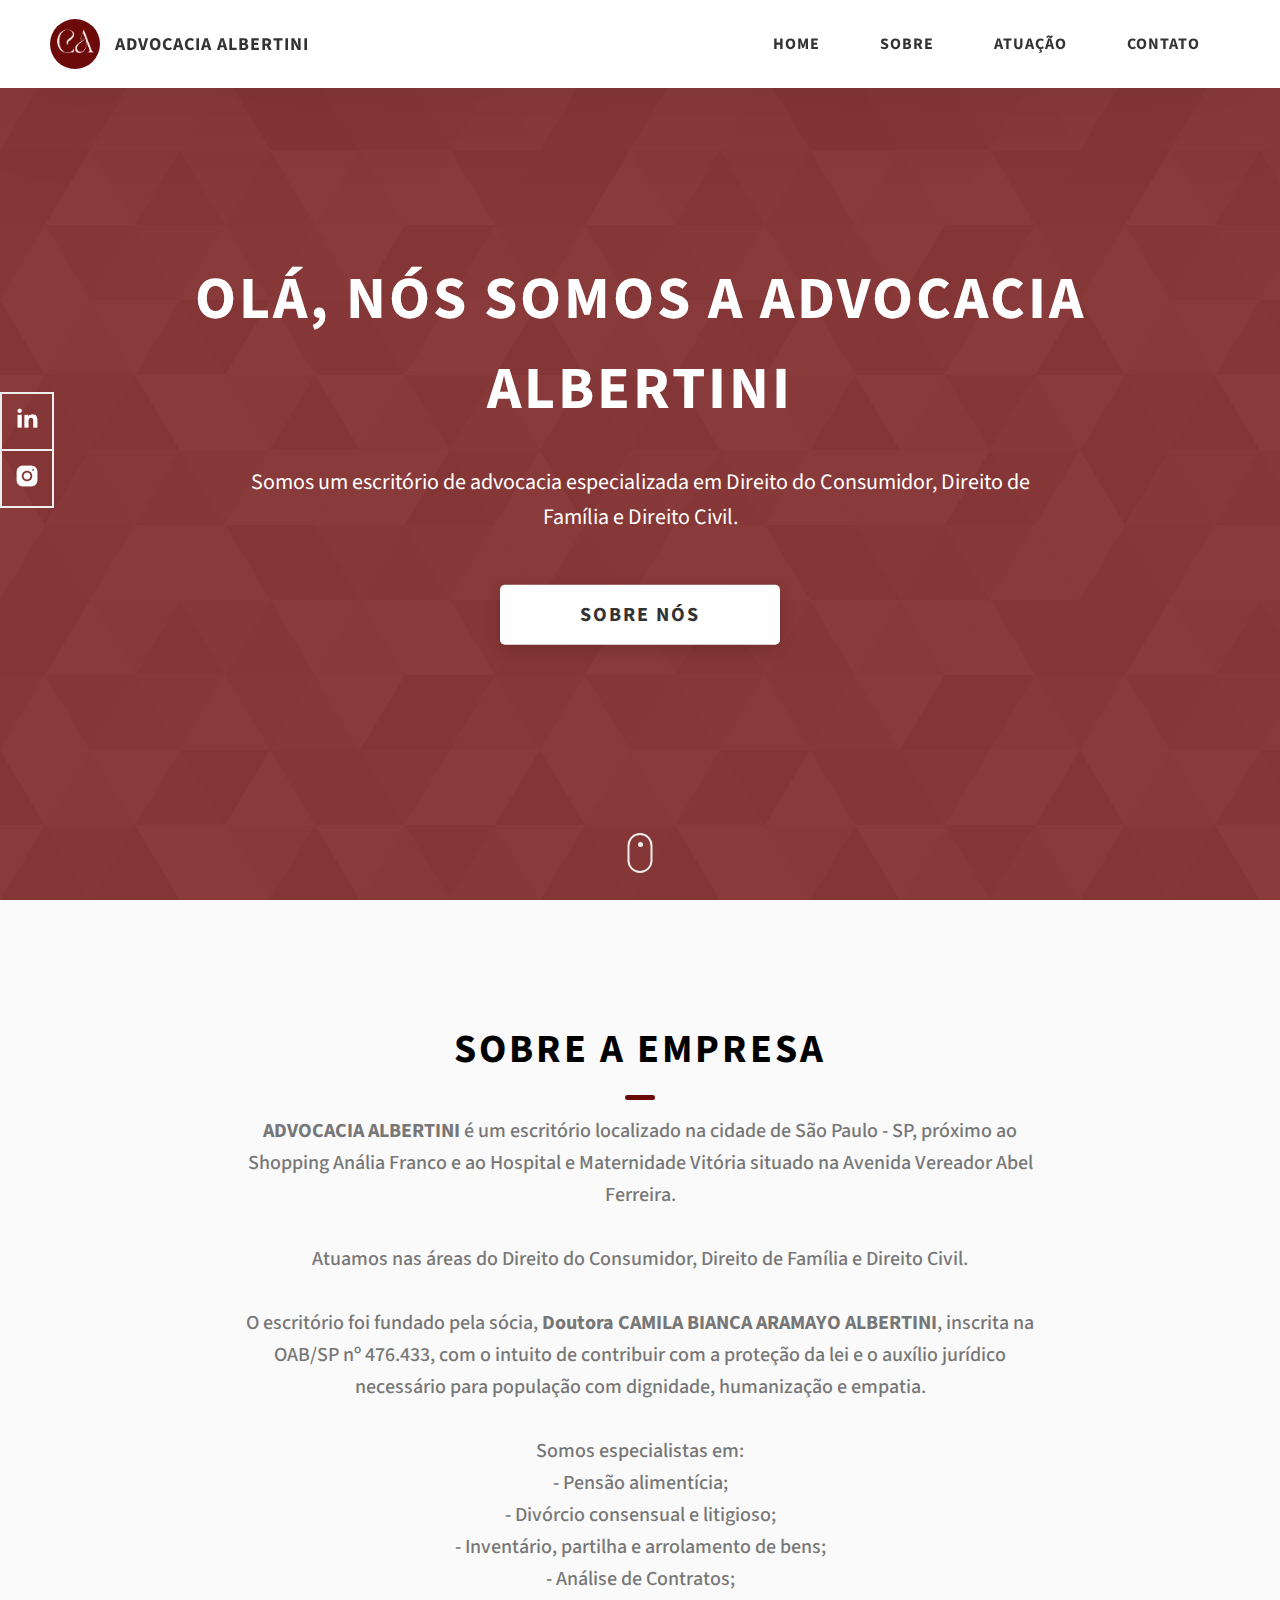
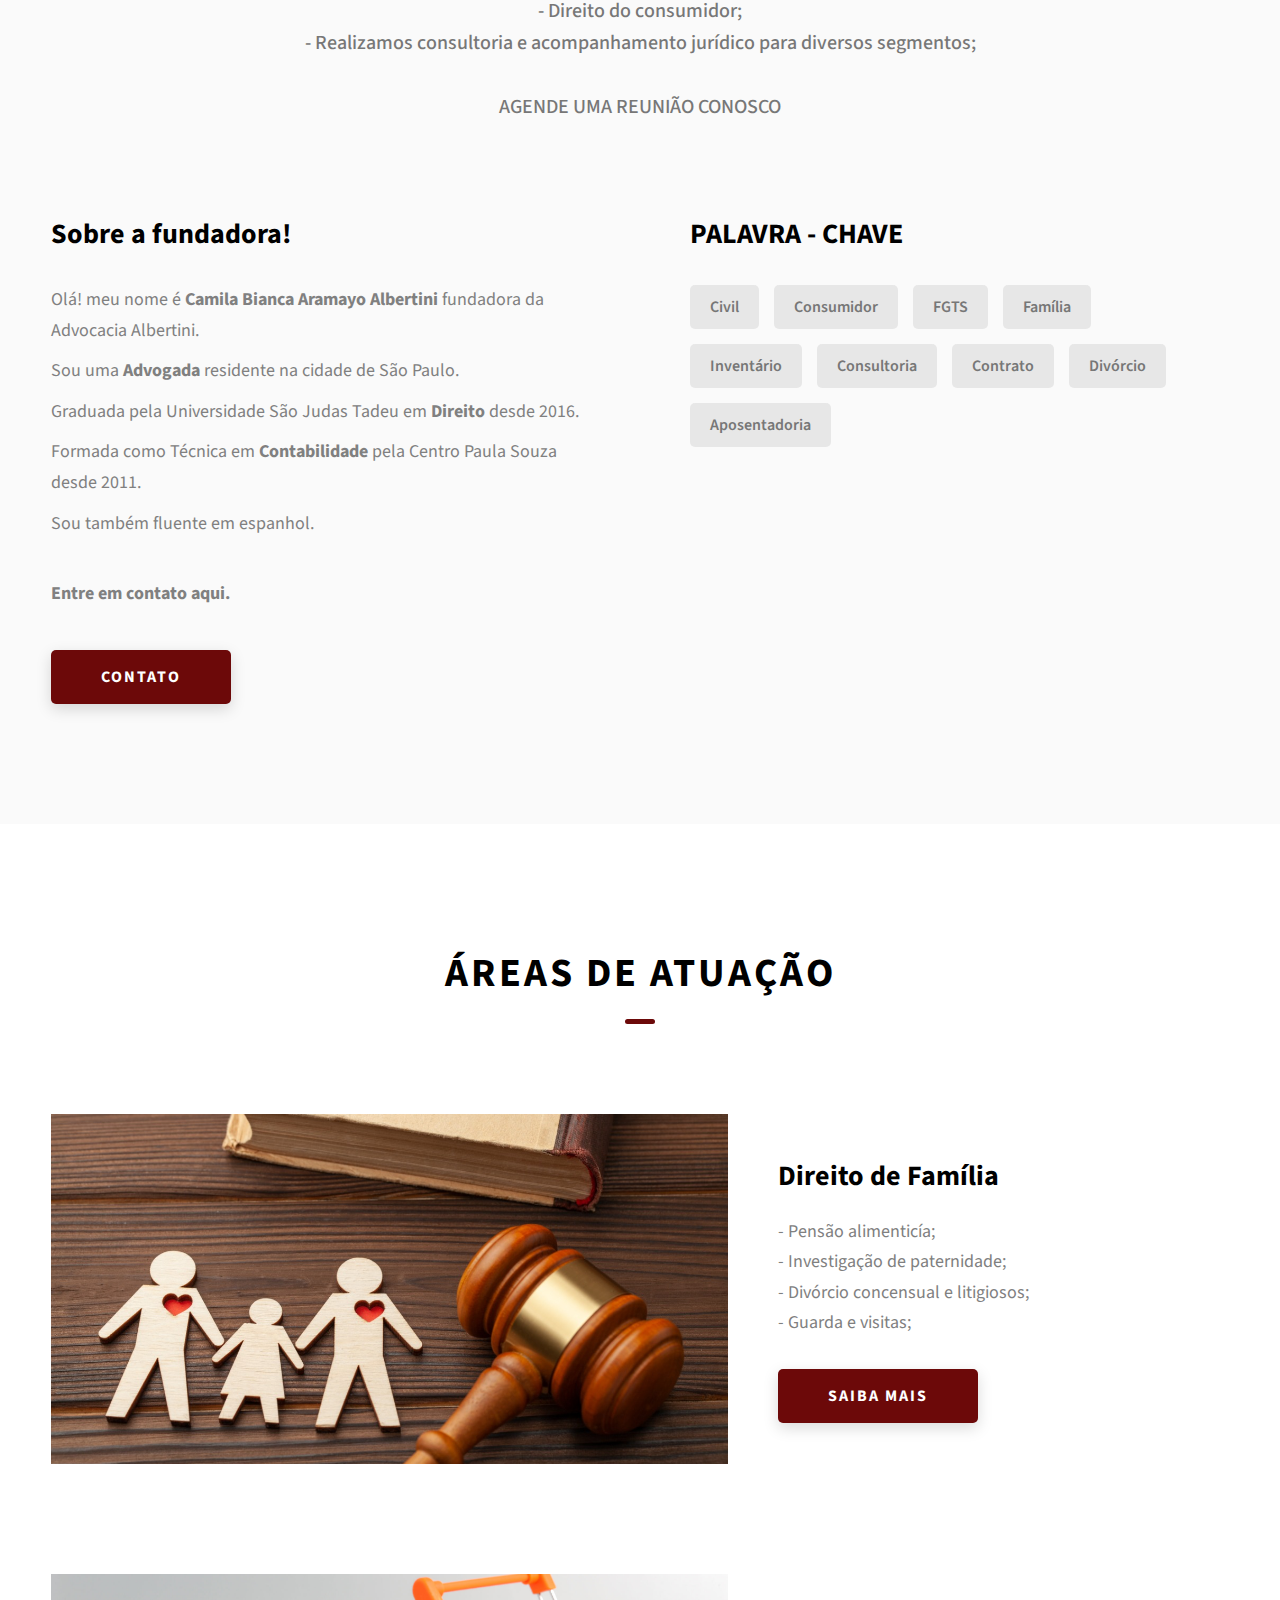
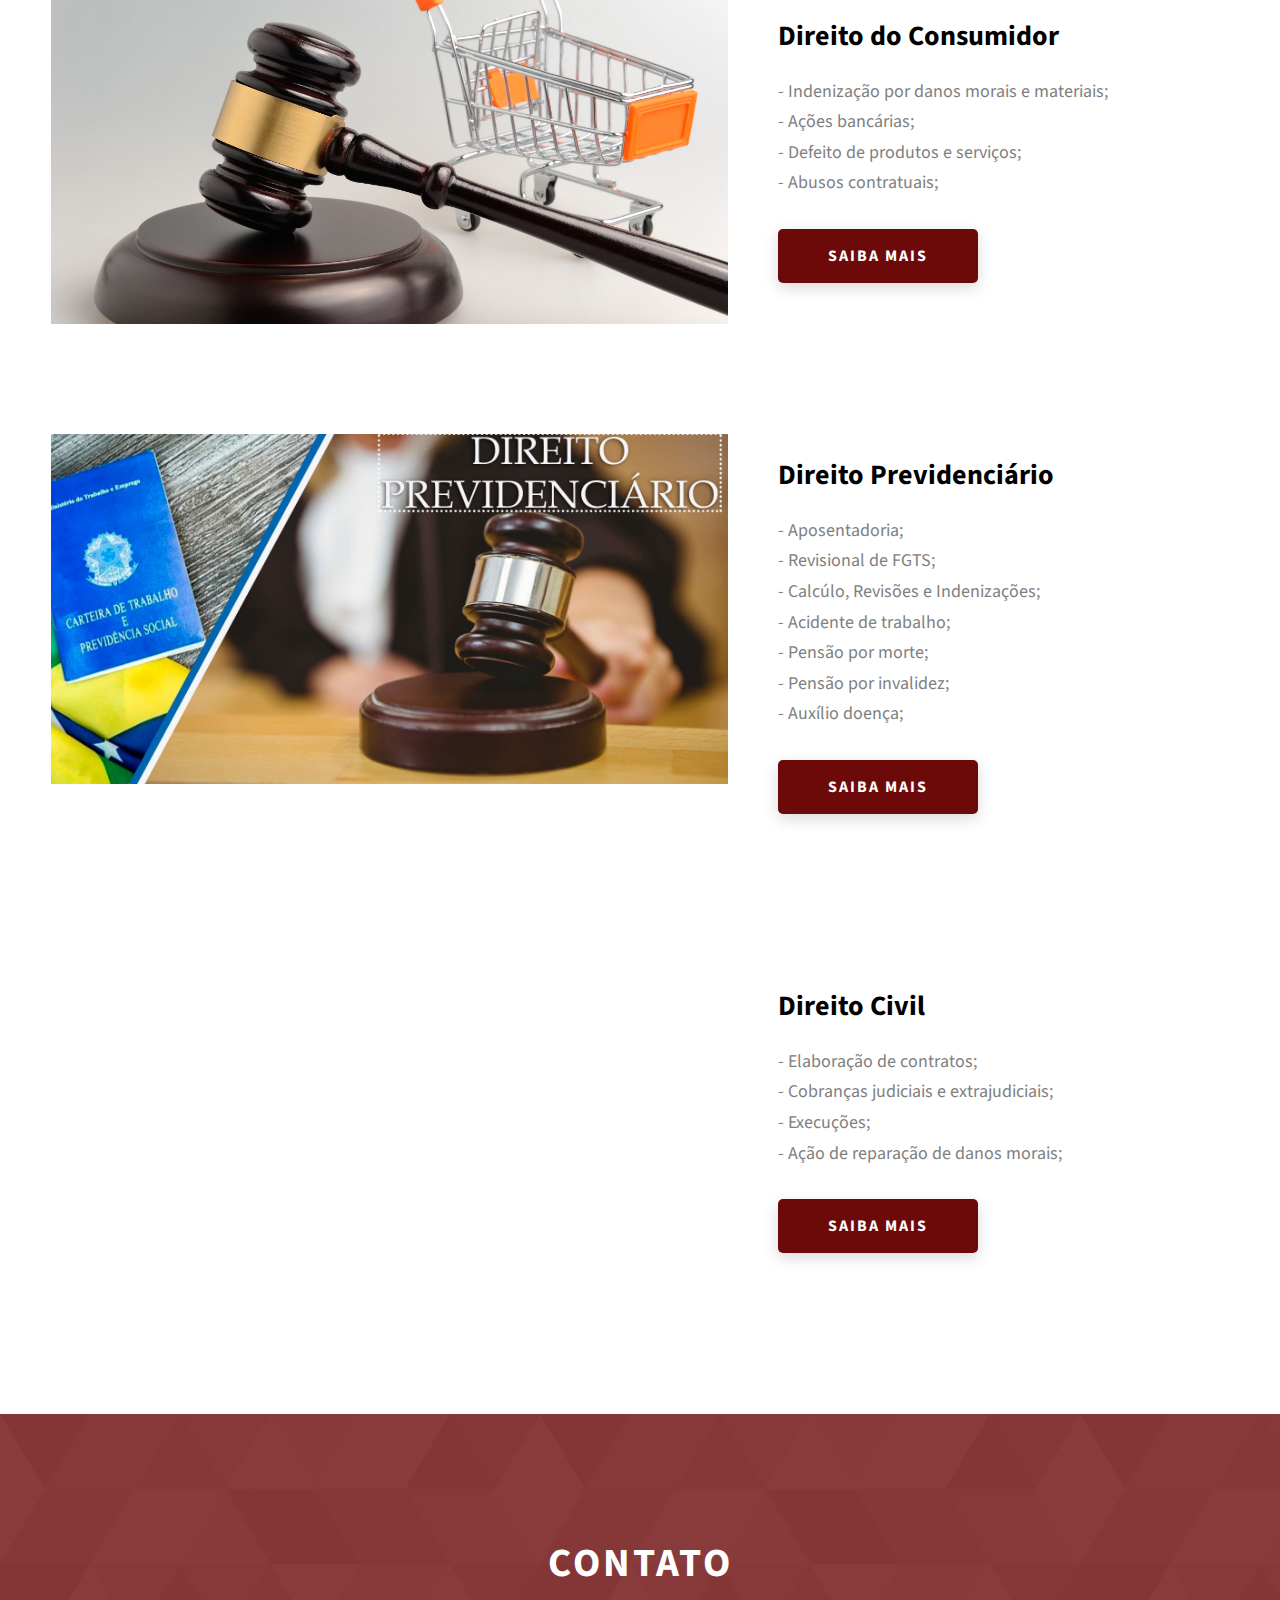
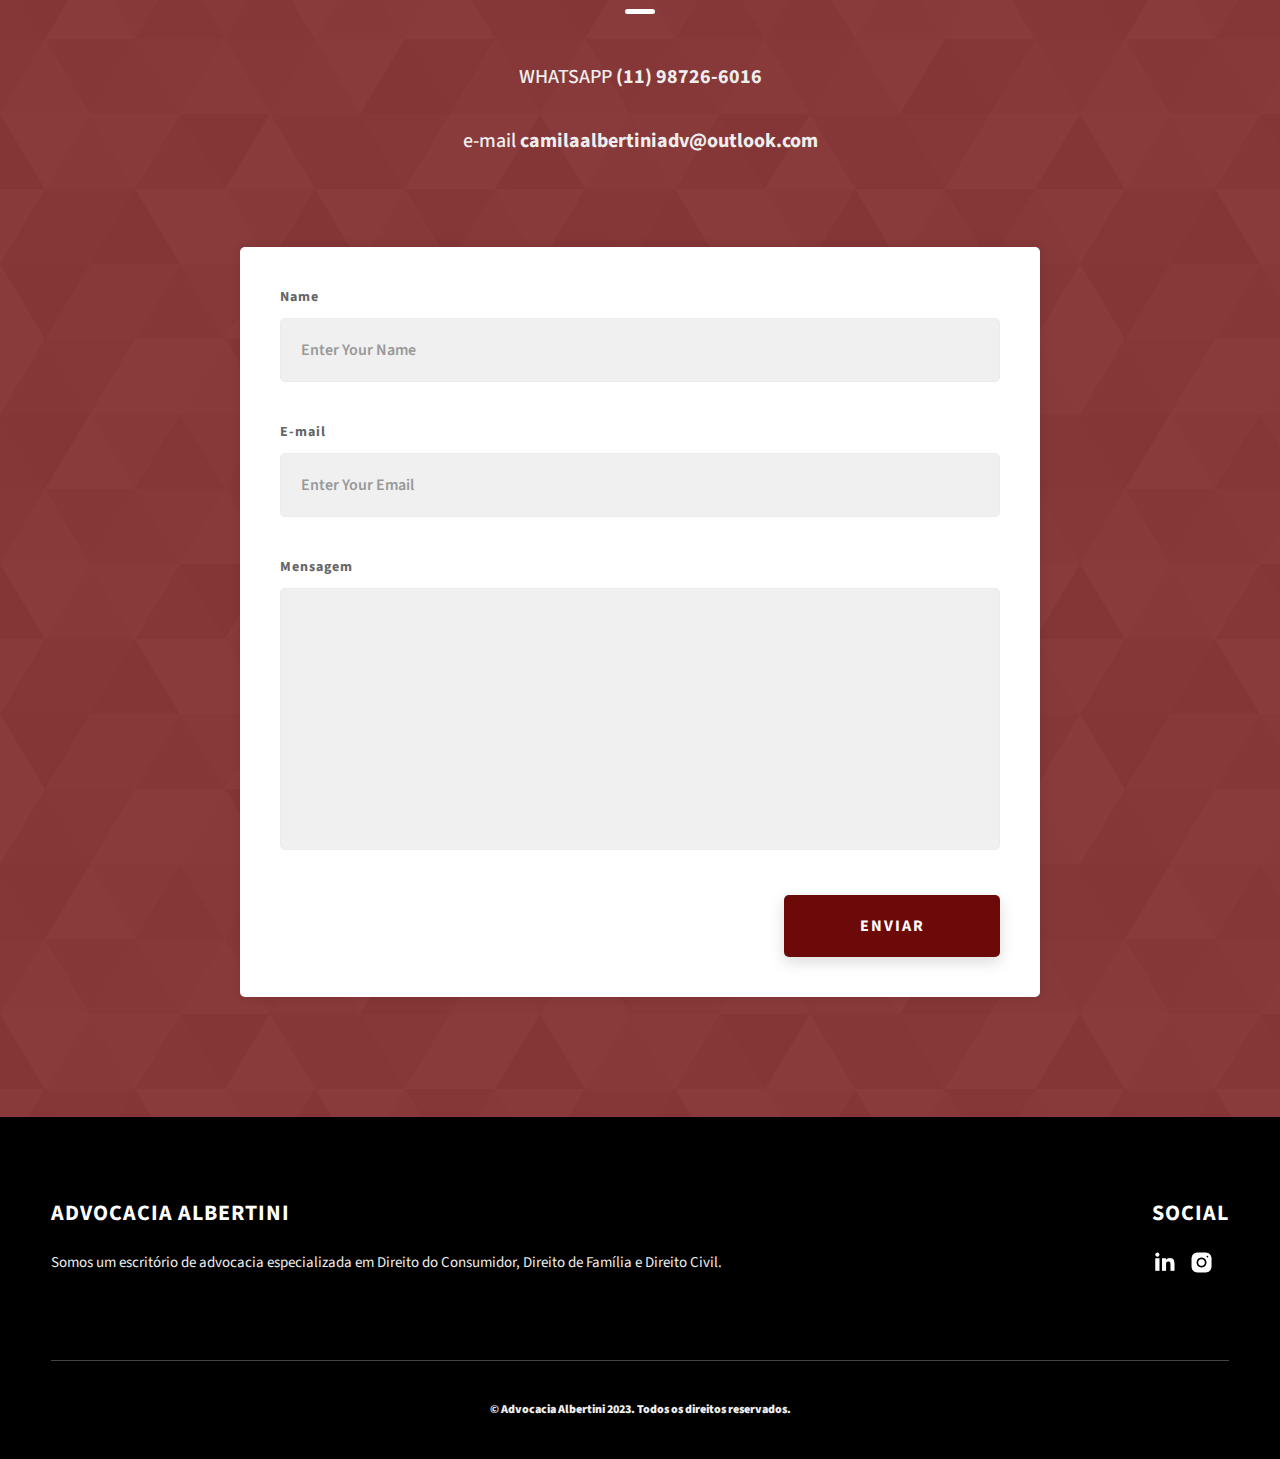
<file: index.html>
<!DOCTYPE html>
<html lang="pt-br">
  <head>
    <meta charset="UTF-8"/>
    <meta name="viewport" content="width=device-width, initial-scale=1.0"/>
    <meta http-equiv="X-UA-Compatible" content="ie=edge"/>
    <title>Advocacia Albertini</title>
    <meta name="description" content="Portfolio Template for Developer"/>
    <link rel="stylesheet" href="css/style.css"/>
    <link rel="preconnect" href="https://fonts.googleapis.com"/>
    <link rel="preconnect" href="https://fonts.gstatic.com" crossorigin/>
    <link href="https://fonts.googleapis.com/css2?family=Source+Sans+Pro:wght@400;600;700;900&display=swap" rel="stylesheet"/>
  </head>
  <body>


    <header class="header">
      <div class="header__content">
        <div class="header__logo-container">
          <div class="header__logo-img-cont">
            <img src="./assets/png/calogo.png" alt="Ram Maheshwari Logo Image" class="header__logo-img"/>
          </div>
          <span class="header__logo-sub">ADVOCACIA ALBERTINI</span>
        </div>
        <div class="header__main">
          <ul class="header__links">
            <li class="header__link-wrapper">
              <a href="./index.html" class="header__link"> Home </a>
            </li>
            <li class="header__link-wrapper">
              <a href="./index.html#about" class="header__link"> Sobre </a>
            </li>
            <li class="header__link-wrapper">
              <a href="./index.html#projects" class="header__link"> Atuação </a>
            </li>
            <li class="header__link-wrapper">
              <a href="./index.html#contact" class="header__link"> Contato </a>
            </li>
          </ul>
          <div class="header__main-ham-menu-cont">
            <img src="./assets/svg/ham-menu.svg" alt="hamburger menu" class="header__main-ham-menu"/>
            <img src="./assets/svg/ham-menu-close.svg" alt="hamburger menu close" class="header__main-ham-menu-close d-none"/>
          </div>
        </div>
      </div>
      <div class="header__sm-menu">
        <div class="header__sm-menu-content">
          <ul class="header__sm-menu-links">
            <li class="header__sm-menu-link">
              <a href="./index.html"> Home </a>
            </li>

            <li class="header__sm-menu-link">
              <a href="./index.html#about"> Sobre </a>
            </li>

            <li class="header__sm-menu-link">
              <a href="./index.html#projects"> Atuação </a>
            </li>

            <li class="header__sm-menu-link">
              <a href="./index.html#contact"> Contato </a>
            </li>
          </ul>
        </div>
      </div>
    </header>


    <section class="home-hero">
      <div class="home-hero__content">
        <h1 class="heading-primary">OLÁ, NÓS SOMOS A ADVOCACIA ALBERTINI</h1>
        <div class="home-hero__info">
          <p class="text-primary">
            Somos um escritório de advocacia especializada em Direito do Consumidor, Direito de Família e Direito Civil.
          </p>
        </div>
        <div class="home-hero__cta">
          <a href="./#about" class="btn btn--bg"> SOBRE NÓS </a>
        </div>
      </div>
      <div class="home-hero__socials">
        <div class="home-hero__social">
          <a target="_blank" href="https://www.linkedin.com/in/camilaalbertini/" class="home-hero__social-icon-link">
            <img src="./assets/png/linkedin-ico.png" alt="icon" class="home-hero__social-icon"/>
          </a>
        </div>
        <!-- Facebook
        <div class="home-hero__social">
          <a target="_blank" href="#" class="home-hero__social-icon-link">
            <img src="./assets/png/facebook-ico.png" alt="icon" class="home-hero__social-icon"/>
          </a>
        </div>-->
        <div class="home-hero__social">
          <a target="_blank" href="https://www.instagram.com/camilaalbertiniadv/" class="home-hero__social-icon-link home-hero__social-icon-link--bd-none">
            <img src="./assets/png/insta-ico.png" alt="icon" class="home-hero__social-icon"/>
          </a>
        </div>
      </div>
      <div class="home-hero__mouse-scroll-cont">
        <div class="mouse"></div>
      </div>
    </section>


    <section id="about" class="about sec-pad">
      <div class="main-container">
        <h2 class="heading heading-sec heading-sec__mb-med">
          <span class="heading-sec__main"> SOBRE A EMPRESA </span>
          <span class="heading-sec__sub">
            <b>ADVOCACIA ALBERTINI</b> é um escritório localizado na cidade de São Paulo - SP, próximo ao Shopping Anália Franco e ao Hospital e Maternidade Vitória situado na Avenida Vereador Abel Ferreira.
            <br><br>
            Atuamos nas áreas do Direito do Consumidor, Direito de Família e Direito Civil.
            <br><br>
            O escritório foi fundado pela sócia, <b>Doutora CAMILA BIANCA ARAMAYO ALBERTINI</b>, inscrita na OAB/SP nº 476.433, com o intuito de contribuir com a proteção da lei e o auxílio jurídico necessário para população com dignidade, humanização e empatia.
            <br>
            <br>
            Somos especialistas em:<br>
            - Pensão alimentícia;<br>
            - Divórcio consensual e litigioso;<br>
            - Inventário, partilha e arrolamento de bens;<br>
            - Análise de Contratos;<br>
            - Direito do consumidor;<br>
            - Realizamos consultoria e acompanhamento jurídico para diversos segmentos;
            <br><br>
            AGENDE UMA REUNIÃO CONOSCO
          </span>
        </h2>
        <div class="about__content">
          <div class="about__content-main">
            <h3 class="about__content-title">Sobre a fundadora!</h3>
            <div class="about__content-details">
              <p class="about__content-details-para">
                Olá! meu nome é <strong>Camila Bianca Aramayo Albertini</strong> fundadora da Advocacia Albertini.
              </p>
              <p class="about__content-details-para">
                Sou uma<strong> Advogada </strong> residente na cidade de São Paulo.
              </p>
              <p class="about__content-details-para">
                Graduada pela Universidade São Judas Tadeu em <strong>Direito</strong> desde 2016.
              </p>
              <p class="about__content-details-para">
                Formada como Técnica em <strong>Contabilidade</strong> pela Centro Paula Souza desde 2011.
              </p>
              <p class="about__content-details-para">
                Sou também fluente em espanhol.
              </p>
              <br>
              <br>
              <p class="about__content-details-para">
                <strong>Entre em contato aqui.</strong>
              </p>
            </div>
            <a href="./#contact" class="btn btn--med btn--theme dynamicBgClr"> CONTATO </a>
          </div>
          <div class="about__content-skills">
            <h3 class="about__content-title">PALAVRA - CHAVE</h3>
            <div class="skills">
              <div class="skills__skill">Civil</div>
              <div class="skills__skill">Consumidor</div>
              <div class="skills__skill">FGTS</div>
              <div class="skills__skill">Família</div>
              <div class="skills__skill">Inventário</div>
              <div class="skills__skill">Consultoria</div>
              <div class="skills__skill">Contrato</div>
              <div class="skills__skill">Divórcio</div>
              <div class="skills__skill">Aposentadoria</div>
            </div>
          </div>
        </div>
      </div>
    </section>
    <section id="projects" class="projects sec-pad">
      <div class="main-container">
        <h2 class="heading heading-sec heading-sec__mb-bg">
          <span class="heading-sec__main">ÁREAS DE ATUAÇÃO</span>
          <!--<span class="heading-sec__sub">
            Lorem ipsum dolor sit amet consectetur adipisicing elit. Hic facilis
            tempora explicabo quae quod deserunt eius sapiente
          </span>-->
        </h2>
        <div class="projects__content">
          <div class="projects__row">
            <div class="projects__row-img-cont">
              <img src="./assets/jpeg/familia.jpeg" alt="Software Screenshot" class="projects__row-img" loading="lazy" width="100px" height="350px"/>
            </div>
            <div class="projects__row-content">
              <h3 class="projects__row-content-title">Direito de Família</h3>
              <p class="projects__row-content-desc">
                - Pensão alimenticía;<br>
                - Investigação de paternidade;<br>
                - Divórcio concensual e litigiosos;<br>
                - Guarda e visitas;
              </p>
              <a href="./project-1.html" class="btn btn--med btn--theme dynamicBgClr">SAIBA MAIS</a>
            </div>
          </div>
          <div class="projects__row">
            <div class="projects__row-img-cont">
              <img src="./assets/jpeg/consumidor.jpg" alt="Software Screenshot" class="projects__row-img" loading="lazy" width="100px" height="350px"/>
            </div>
            <div class="projects__row-content">
              <h3 class="projects__row-content-title">Direito do Consumidor</h3>
              <p class="projects__row-content-desc">
                - Indenização por danos morais e materiais;<br>
                - Ações bancárias;<br>
                - Defeito de produtos e serviços;<br>
                - Abusos contratuais;
              </p>
              <a href="./project-2.html" class="btn btn--med btn--theme dynamicBgClr">SAIBA MAIS</a>
            </div>
          </div>
          <div class="projects__row">
            <div class="projects__row-img-cont">
              <img src="./assets/jpeg/previdencia.jpg" alt="Software Screenshot" class="projects__row-img" loading="lazy" width="100px" height="350px"/>
            </div>
            <div class="projects__row-content">
              <h3 class="projects__row-content-title">Direito Previdenciário</h3>
              <p class="projects__row-content-desc">
                - Aposentadoria;<br>
                - Revisional de FGTS;<br>
                - Calcúlo, Revisões e Indenizações;<br>
                - Acidente de trabalho;<br>
                - Pensão por morte;<br>
                - Pensão por invalidez;<br>
                - Auxílio doença;
              </p>
              <a href="./project-3.html" class="btn btn--med btn--theme dynamicBgClr">SAIBA MAIS</a>
            </div>
          </div>
          <div class="projects__row">
            <div class="projects__row-img-cont">
              <img src="./assets/png/civil.png" alt="Software Screenshot" class="projects__row-img" loading="lazy" width="100px" height="350px"/>
            </div>
            <div class="projects__row-content">
              <h3 class="projects__row-content-title">Direito Civil</h3>
              <p class="projects__row-content-desc">
                - Elaboração de contratos;<br>
                - Cobranças judiciais e extrajudiciais;<br>
                - Execuções;<br>
                - Ação de reparação de danos morais;
              </p>
              <a href="./project-4.html" class="btn btn--med btn--theme dynamicBgClr">SAIBA MAIS</a>
            </div>
          </div>
        </div>
      </div>
    </section>


    <section id="contact" class="contact sec-pad dynamicBg">
      <div class="main-container">
        <h2 class="heading heading-sec heading-sec__mb-med">
          <span class="heading-sec__main heading-sec__main--lt">CONTATO</span>
          <span class="heading-sec__sub heading-sec__sub--lt">
            <br>
            WHATSAPP <strong>(11) 98726-6016</strong><br>
            <br>
            e-mail <strong>camilaalbertiniadv@outlook.com</strong>
          </span>
        </h2>
        <div class="contact__form-container">
          <form action="#" class="contact__form">
            <div class="contact__form-field">
              <label class="contact__form-label" for="name">Name</label>
              <input
                required
                placeholder="Enter Your Name"
                type="text"
                class="contact__form-input"
                name="name"
                id="name"/>
            </div>
            <div class="contact__form-field">
              <label class="contact__form-label" for="email">E-mail</label>
              <input 
                required placeholder="Enter Your Email" 
                type="text" 
                class="contact__form-input"
                name="email"
                id="email"/>
            </div>
            <div class="contact__form-field">
              <label class="contact__form-label" for="message">Mensagem</label>
              <textarea 
                required cols="30" 
                rows="10" 
                class="contact__form-input" 
                placeholder="Enter Your Message" 
                name="message" 
                id="message">
              </textarea>
            </div>
            <button type="submit" class="btn btn--theme contact__btn">
              ENVIAR
            </button>
          </form>
        </div>
      </div>
    </section>


    <footer class="main-footer">
      <div class="main-container">
        <div class="main-footer__upper">
          <div class="main-footer__row main-footer__row-1">
            <h2 class="heading heading-sm main-footer__heading-sm">
              <span>Social</span>
            </h2>
            <div class="main-footer__social-cont">
              <a target="_blank" rel="noreferrer" href="https://www.linkedin.com/in/camilaalbertini/">
                <img class="main-footer__icon" src="./assets/png/linkedin-ico.png" alt="icon"/>
              </a>
              <a target="_blank" rel="noreferrer" href="https://www.instagram.com/camilaalbertiniadv/">
                <img class="main-footer__icon" src="./assets/png/insta-ico.png" alt="icon"/>
              </a>
            </div>
          </div>
          <div class="main-footer__row main-footer__row-4">
            <h4 class="heading heading-sm text-lt">ADVOCACIA ALBERTINI</h4>
            <p class="main-footer__short-desc">
              Somos um escritório de advocacia especializada em Direito do Consumidor, Direito de Família e Direito Civil.
            </p>
          </div>
        </div>


        <!-- If you give me some credit or shoutout here by linking to my website, then it will be a big thing for me and will help me a lot :) -->
        <div class="main-footer__lower">
          <b>&copy; <strong>Advocacia Albertini 2023. Todos os direitos reservados.</strong></b>
        </div>
      </div>
    </footer>


    <script src="./index.js"></script>
  </body>
</html>
</file>
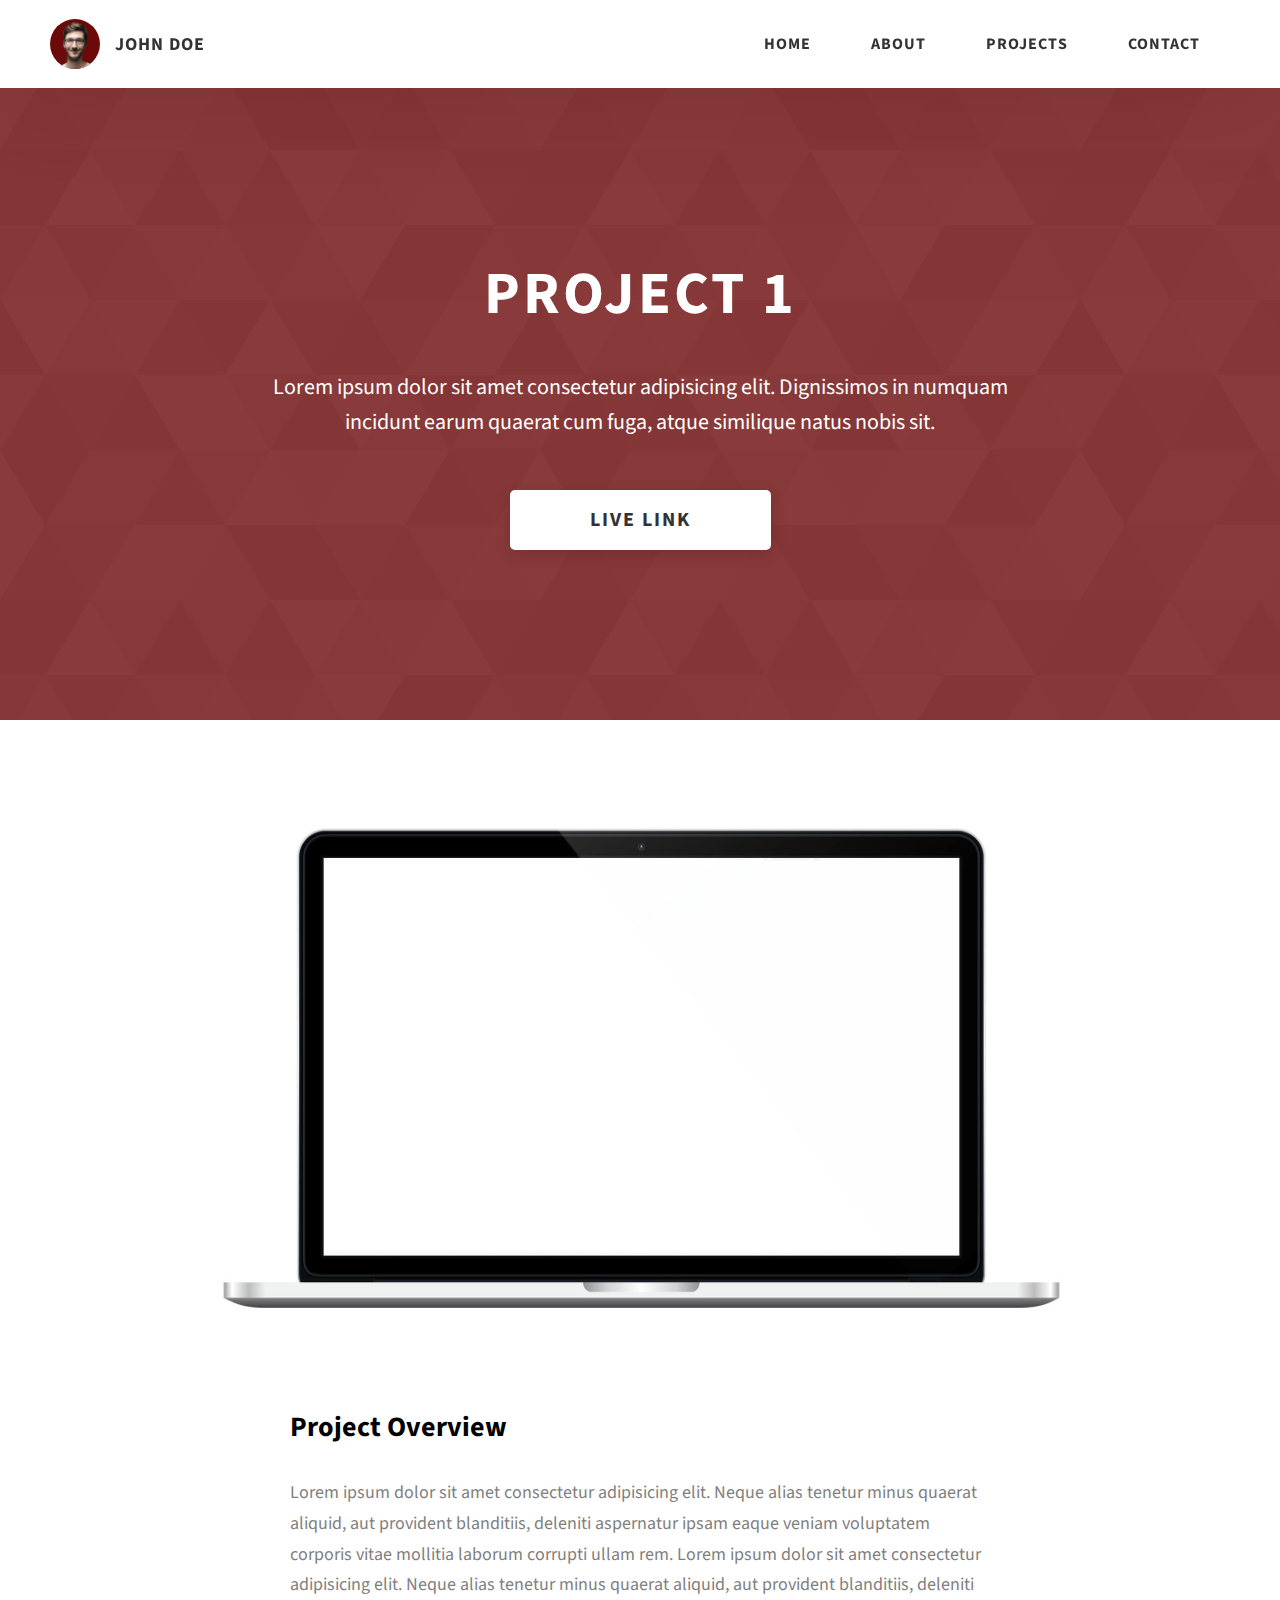
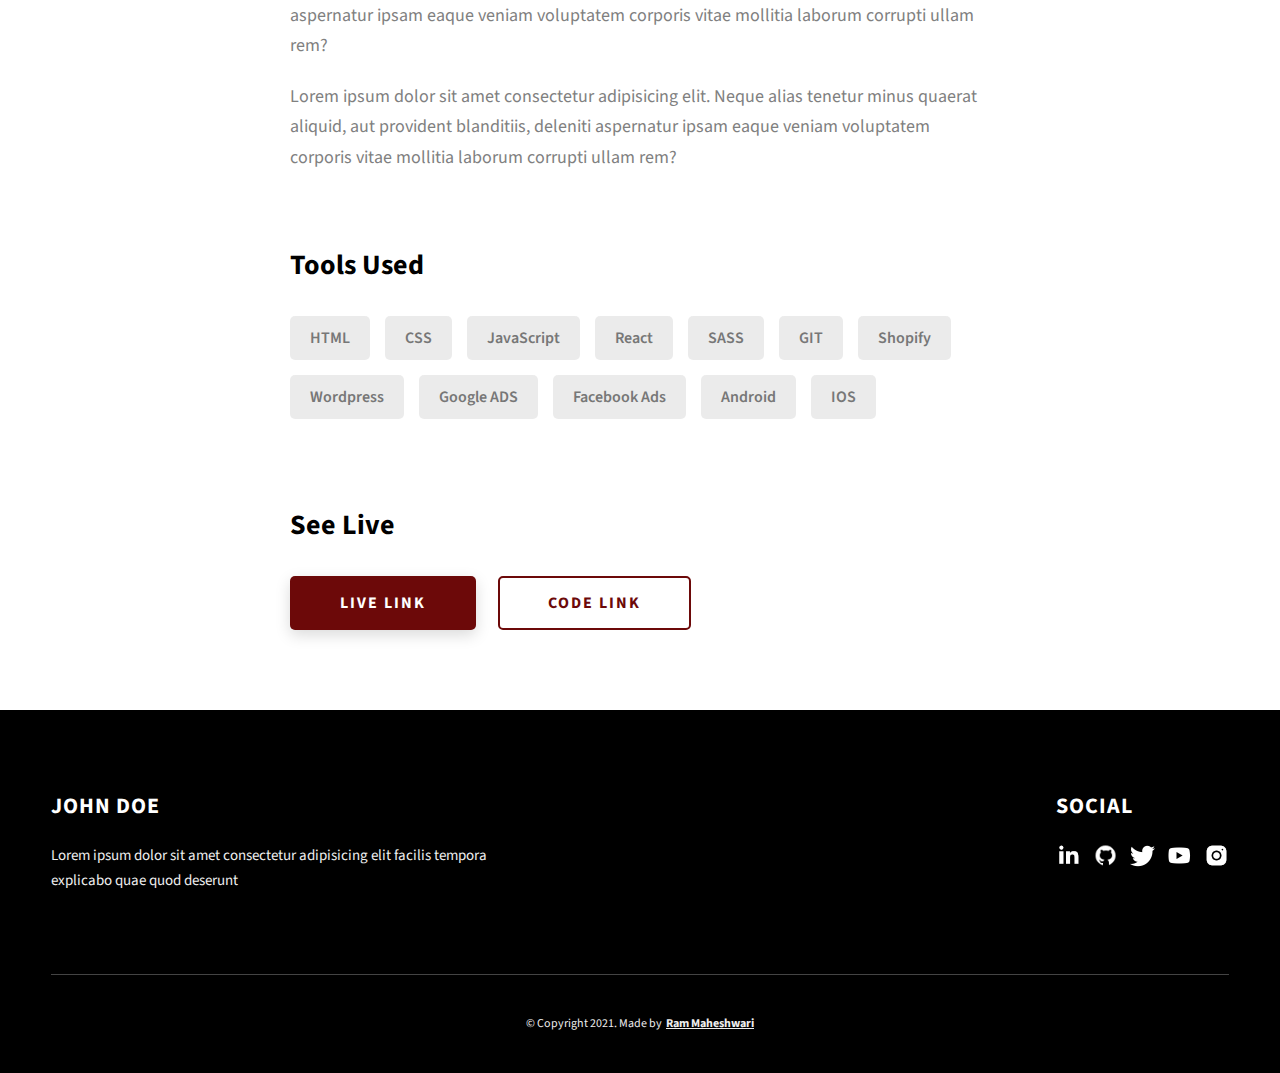
<file: project-1.html>
<!DOCTYPE html>
<html lang="en">
  <head>
    <meta charset="UTF-8" />
    <meta name="viewport" content="width=device-width, initial-scale=1.0" />
    <meta http-equiv="X-UA-Compatible" content="ie=edge" />
    <title>Case Study of Project 1</title>
    <meta name="description" content="Case study page of Project" />

    <link rel="stylesheet" href="css/style.css" />

    <link rel="preconnect" href="https://fonts.googleapis.com" />
    <link rel="preconnect" href="https://fonts.gstatic.com" crossorigin />
    <link
      href="https://fonts.googleapis.com/css2?family=Source+Sans+Pro:wght@400;600;700;900&display=swap"
      rel="stylesheet"
    />
  </head>
  <body>
    <header class="header">
      <div class="header__content">
        <div class="header__logo-container">
          <div class="header__logo-img-cont">
            <img
              src="./assets/png/john-doe.png"
              alt="Ram Maheshwari Logo Image"
              class="header__logo-img"
            />
          </div>
          <span class="header__logo-sub">John Doe</span>
        </div>
        <div class="header__main">
          <ul class="header__links">
            <li class="header__link-wrapper">
              <a href="./index.html" class="header__link"> Home </a>
            </li>
            <li class="header__link-wrapper">
              <a href="./index.html#about" class="header__link">About </a>
            </li>
            <li class="header__link-wrapper">
              <a href="./index.html#projects" class="header__link">
                Projects
              </a>
            </li>
            <li class="header__link-wrapper">
              <a href="./index.html#contact" class="header__link"> Contact </a>
            </li>
          </ul>
          <div class="header__main-ham-menu-cont">
            <img
              src="./assets/svg/ham-menu.svg"
              alt="hamburger menu"
              class="header__main-ham-menu"
            />
            <img
              src="./assets/svg/ham-menu-close.svg"
              alt="hamburger menu close"
              class="header__main-ham-menu-close d-none"
            />
          </div>
        </div>
      </div>
      <div class="header__sm-menu">
        <div class="header__sm-menu-content">
          <ul class="header__sm-menu-links">
            <li class="header__sm-menu-link">
              <a href="./index.html"> Home </a>
            </li>

            <li class="header__sm-menu-link">
              <a href="./index.html#about"> About </a>
            </li>

            <li class="header__sm-menu-link">
              <a href="./index.html#projects"> Projects </a>
            </li>

            <li class="header__sm-menu-link">
              <a href="./index.html#contact"> Contact </a>
            </li>
          </ul>
        </div>
      </div>
    </header>
    <section class="project-cs-hero">
      <div class="project-cs-hero__content">
        <h1 class="heading-primary">Project 1</h1>
        <div class="project-cs-hero__info">
          <p class="text-primary">
            Lorem ipsum dolor sit amet consectetur adipisicing elit. Dignissimos
            in numquam incidunt earum quaerat cum fuga, atque similique natus
            nobis sit.
          </p>
        </div>
        <div class="project-cs-hero__cta">
          <a href="#" class="btn btn--bg" target="_blank">Live Link</a>
        </div>
      </div>
    </section>
    <section class="project-details">
      <div class="main-container">
        <div class="project-details__content">
          <div class="project-details__showcase-img-cont">
            <img
              src="./assets/jpeg/project-mockup-example.jpeg"
              alt="Project Image"
              class="project-details__showcase-img"
            />
          </div>
          <div class="project-details__content-main">
            <div class="project-details__desc">
              <h3 class="project-details__content-title">Project Overview</h3>
              <p class="project-details__desc-para">
                Lorem ipsum dolor sit amet consectetur adipisicing elit. Neque
                alias tenetur minus quaerat aliquid, aut provident blanditiis,
                deleniti aspernatur ipsam eaque veniam voluptatem corporis vitae
                mollitia laborum corrupti ullam rem. Lorem ipsum dolor sit amet
                consectetur adipisicing elit. Neque alias tenetur minus quaerat
                aliquid, aut provident blanditiis, deleniti aspernatur ipsam
                eaque veniam voluptatem corporis vitae mollitia laborum corrupti
                ullam rem?
              </p>
              <p class="project-details__desc-para">
                Lorem ipsum dolor sit amet consectetur adipisicing elit. Neque
                alias tenetur minus quaerat aliquid, aut provident blanditiis,
                deleniti aspernatur ipsam eaque veniam voluptatem corporis vitae
                mollitia laborum corrupti ullam rem?
              </p>
            </div>
            <div class="project-details__tools-used">
              <h3 class="project-details__content-title">Tools Used</h3>
              <div class="skills">
                <div class="skills__skill">HTML</div>
                <div class="skills__skill">CSS</div>
                <div class="skills__skill">JavaScript</div>
                <div class="skills__skill">React</div>
                <div class="skills__skill">SASS</div>
                <div class="skills__skill">GIT</div>
                <div class="skills__skill">Shopify</div>
                <div class="skills__skill">Wordpress</div>
                <div class="skills__skill">Google ADS</div>
                <div class="skills__skill">Facebook Ads</div>
                <div class="skills__skill">Android</div>
                <div class="skills__skill">IOS</div>
              </div>
            </div>
            <div class="project-details__links">
              <h3 class="project-details__content-title">See Live</h3>
              <a
                href="#"
                class="btn btn--med btn--theme project-details__links-btn"
                target="_blank"
                >Live Link</a
              >
              <a
                href="#"
                class="btn btn--med btn--theme-inv project-details__links-btn"
                target="_blank"
                >Code Link</a
              >
            </div>
          </div>
        </div>
      </div>
    </section>
    <footer class="main-footer">
      <div class="main-container">
        <div class="main-footer__upper">
          <div class="main-footer__row main-footer__row-1">
            <h2 class="heading heading-sm main-footer__heading-sm">
              <span>Social</span>
            </h2>
            <div class="main-footer__social-cont">
              <a target="_blank" rel="noreferrer" href="#">
                <img
                  class="main-footer__icon"
                  src="./assets/png/linkedin-ico.png"
                  alt="icon"
                />
              </a>
              <a target="_blank" rel="noreferrer" href="#">
                <img
                  class="main-footer__icon"
                  src="./assets/png/github-ico.png"
                  alt="icon"
                />
              </a>
              <a target="_blank" rel="noreferrer" href="#">
                <img
                  class="main-footer__icon"
                  src="./assets/png/twitter-ico.png"
                  alt="icon"
                />
              </a>
              <a target="_blank" rel="noreferrer" href="#">
                <img
                  class="main-footer__icon"
                  src="./assets/png/yt-ico.png"
                  alt="icon"
                />
              </a>
              <a target="_blank" rel="noreferrer" href="#">
                <img
                  class="main-footer__icon main-footer__icon--mr-none"
                  src="./assets/png/insta-ico.png"
                  alt="icon"
                />
              </a>
            </div>
          </div>
          <div class="main-footer__row main-footer__row-2">
            <h4 class="heading heading-sm text-lt">John Doe</h4>
            <p class="main-footer__short-desc">
              Lorem ipsum dolor sit amet consectetur adipisicing elit facilis
              tempora explicabo quae quod deserunt
            </p>
          </div>
        </div>

        <div class="main-footer__lower">
          &copy; Copyright 2021. Made by
          <a rel="noreferrer" target="_blank" href="https://rammaheshwari.com"
            >Ram Maheshwari</a
          >
        </div>
      </div>
    </footer>
    <script src="./index.js"></script>
  </body>
</html>
</file>
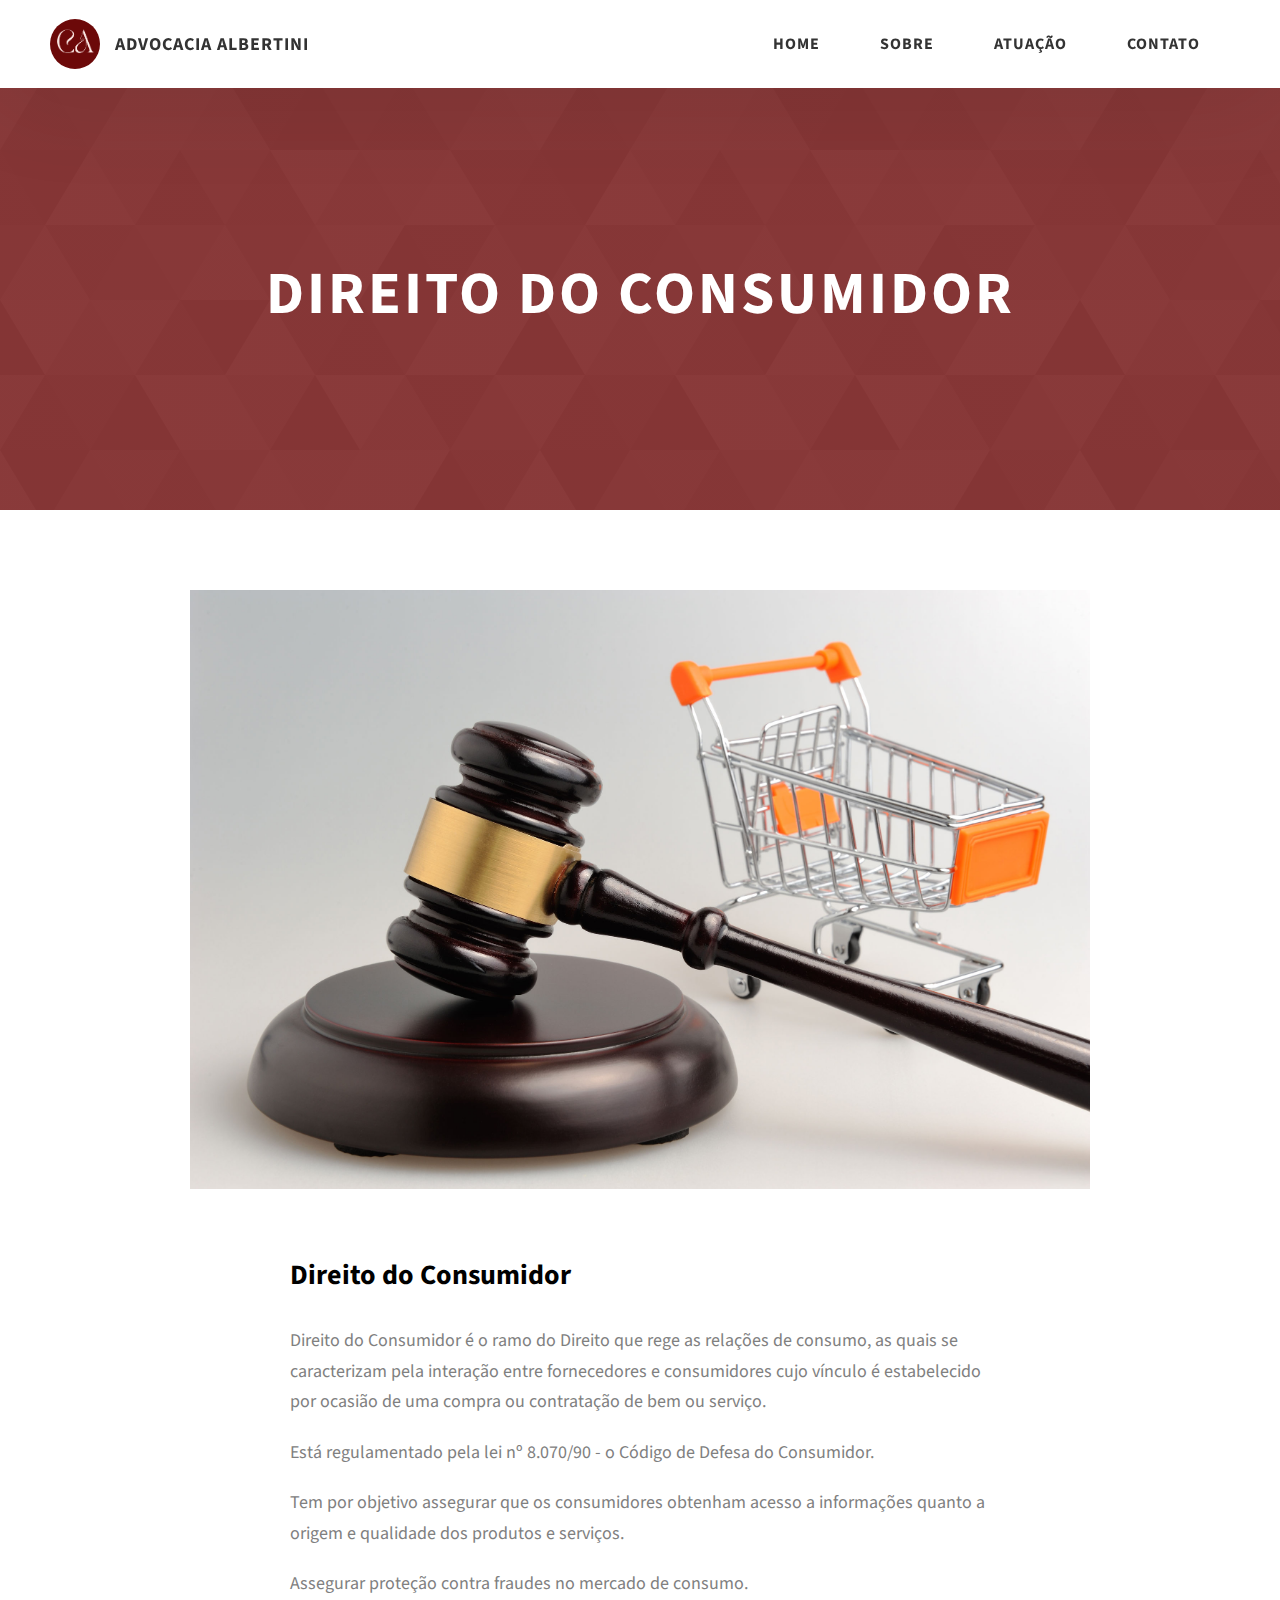
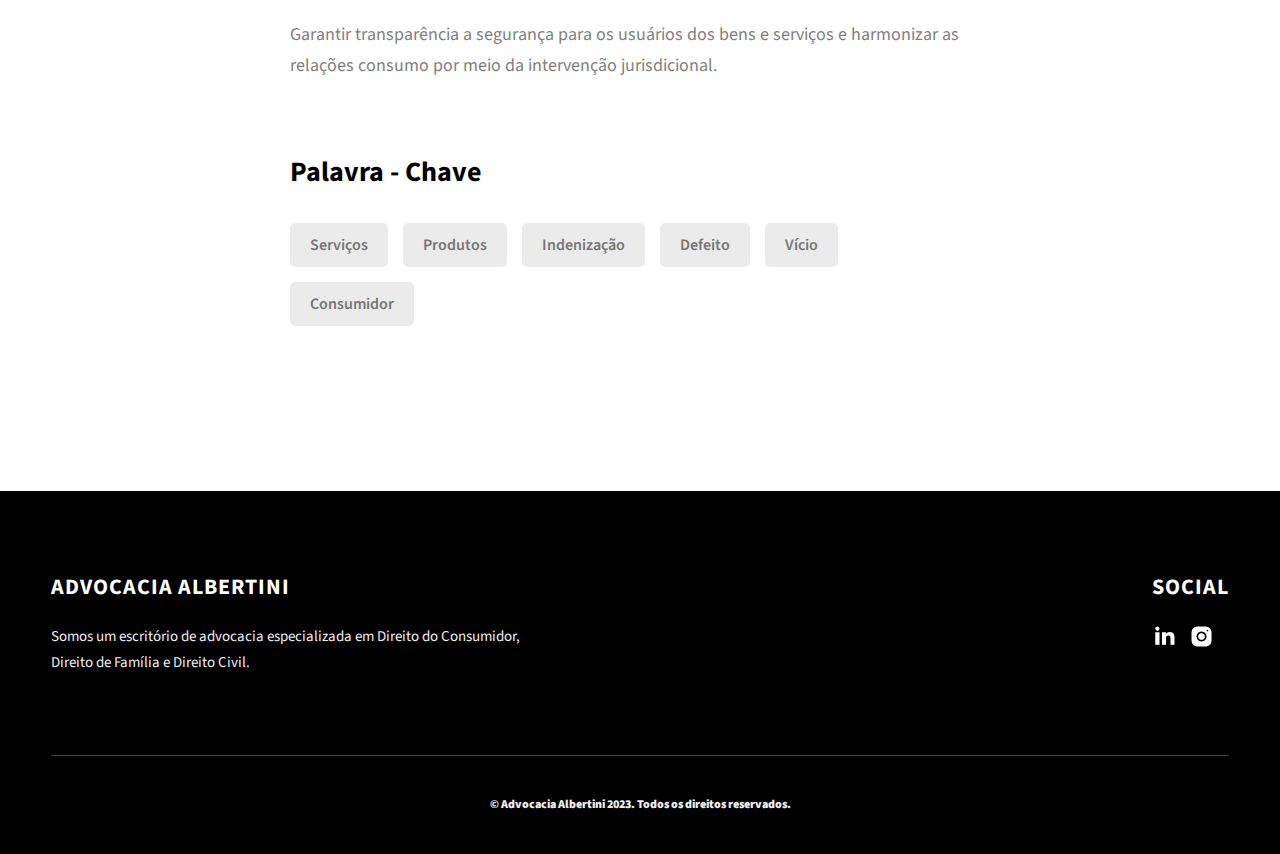
<file: project-2.html>
<!DOCTYPE html>
<html lang="pt-br">
  <head>
    <meta charset="UTF-8"/>
    <meta name="viewport" content="width=device-width, initial-scale=1.0"/>
    <meta http-equiv="X-UA-Compatible" content="ie=edge"/>
    <title>Direito do Consumidor</title>
    <meta name="description" content="Case study page of Project"/>
    <link rel="stylesheet" href="css/style.css"/>
    <link rel="preconnect" href="https://fonts.googleapis.com"/>
    <link rel="preconnect" href="https://fonts.gstatic.com" crossorigin />
    <link href="https://fonts.googleapis.com/css2?family=Source+Sans+Pro:wght@400;600;700;900&display=swap" rel="stylesheet"/>
  </head>
  <body>
    <header class="header">
      <div class="header__content">
        <div class="header__logo-container">
          <div class="header__logo-img-cont">
            <img
              src="./assets/png/calogo.png"
              alt="Ram Maheshwari Logo Image"
              class="header__logo-img"/>
          </div>
          <span class="header__logo-sub">ADVOCACIA ALBERTINI</span>
        </div>
        <div class="header__main">
          <ul class="header__links">
            <li class="header__link-wrapper">
              <a href="./index.html" class="header__link"> Home </a>
            </li>
            <li class="header__link-wrapper">
              <a href="./index.html#about" class="header__link"> Sobre </a>
            </li>
            <li class="header__link-wrapper">
              <a href="./index.html#projects" class="header__link"> Atuação </a>
            </li>
            <li class="header__link-wrapper">
              <a href="./index.html#contact" class="header__link"> Contato </a>
            </li>
          </ul>
          <div class="header__main-ham-menu-cont">
            <img src="./assets/svg/ham-menu.svg" alt="hamburger menu" class="header__main-ham-menu" />
            <img
              src="./assets/svg/ham-menu-close.svg"
              alt="hamburger menu close"
              class="header__main-ham-menu-close d-none"
            />
          </div>
        </div>
      </div>
      <div class="header__sm-menu">
        <div class="header__sm-menu-content">
          <ul class="header__sm-menu-links">
            <li class="header__sm-menu-link">
              <a href="./index.html"> Home </a>
            </li>

            <li class="header__sm-menu-link">
              <a href="./index.html#about"> Sobre </a>
            </li>

            <li class="header__sm-menu-link">
              <a href="./index.html#projects"> Atuação </a>
            </li>

            <li class="header__sm-menu-link">
              <a href="./index.html#contact"> Contato </a>
            </li>
          </ul>
        </div>
      </div>
    </header>
    <section class="project-cs-hero">
      <div class="project-cs-hero__content">
        <h1 class="heading-primary"> Direito do Consumidor </h1>
      </div>
    </section>
    <section class="project-details">
      <div class="main-container">
        <div class="project-details__content">
          <div class="project-details__showcase-img-cont">
            <img src="./assets/jpeg/consumidor.jpg" alt="Project Image" class="project-details__showcase-img"/>
          </div>
          <div class="project-details__content-main">
            <div class="project-details__desc">
              <h3 class="project-details__content-title"> Direito do Consumidor </h3>
              <p class="project-details__desc-para">
                Direito do Consumidor é o ramo do Direito que rege as relações de consumo, as quais se caracterizam pela interação entre fornecedores e consumidores cujo vínculo é estabelecido por ocasião de uma compra ou contratação de bem ou serviço.
              </p>
              <p class="project-details__desc-para">
                Está regulamentado pela lei nº 8.070/90 - o Código de Defesa do Consumidor.
              </p>
              <p class="project-details__desc-para"> 
                Tem por objetivo assegurar que os consumidores obtenham acesso a informações quanto a origem e qualidade dos produtos e serviços.
              </p>
              <p class="project-details__desc-para">
                Assegurar proteção contra fraudes no mercado de consumo.
              </p>
              <p class="project-details__desc-para">
                Garantir transparência a segurança para os usuários dos bens e serviços e harmonizar as relações consumo por meio da intervenção jurisdicional.
              </p>
            </div>
            <div class="project-details__tools-used">
              <h3 class="project-details__content-title">Palavra - Chave</h3>
              <div class="skills">
                <div class="skills__skill">Serviços</div>
                <div class="skills__skill">Produtos</div>
                <div class="skills__skill">Indenização</div>
                <div class="skills__skill">Defeito</div>
                <div class="skills__skill">Vício</div>
                <div class="skills__skill">Consumidor</div>
              </div>
            </div>
          </div>
        </div>
      </div>
    </section>
    <footer class="main-footer">
      <div class="main-container">
        <div class="main-footer__upper">
          <div class="main-footer__row main-footer__row-1">
            <h2 class="heading heading-sm main-footer__heading-sm">
              <span>Social</span>
            </h2>
            <div class="main-footer__social-cont">
              <a target="_blank" rel="noreferrer" href="https://www.linkedin.com/in/camilaalbertini/">
                <img class="main-footer__icon" src="./assets/png/linkedin-ico.png" alt="icon"/>
              </a>
              <!-- Facebbok
              <a target="_blank" rel="noreferrer" href="#">
                <img class="main-footer__icon" src="./assets/png/facebook-ico.png" alt="icon" />
              </a>-->
              <a target="_blank" rel="noreferrer" href="https://www.instagram.com/camilaalbertiniadv/">
                <img class="main-footer__icon main-footer__icon--mr-none" src="./assets/png/insta-ico.png" alt="icon"/>
              </a>
            </div>
          </div>
          <div class="main-footer__row main-footer__row-2">
            <h4 class="heading heading-sm text-lt">ADVOCACIA ALBERTINI</h4>
            <p class="main-footer__short-desc">
              Somos um escritório de advocacia especializada em Direito do Consumidor, Direito de Família e Direito Civil.
            </p>
          </div>
        </div>


        <div class="main-footer__lower">
          <b>&copy; <strong>Advocacia Albertini 2023. Todos os direitos reservados.</strong></b>
        </div>
      </div>
    </footer>
    <script src="./index.js"></script>
  </body>
</html>
</file>
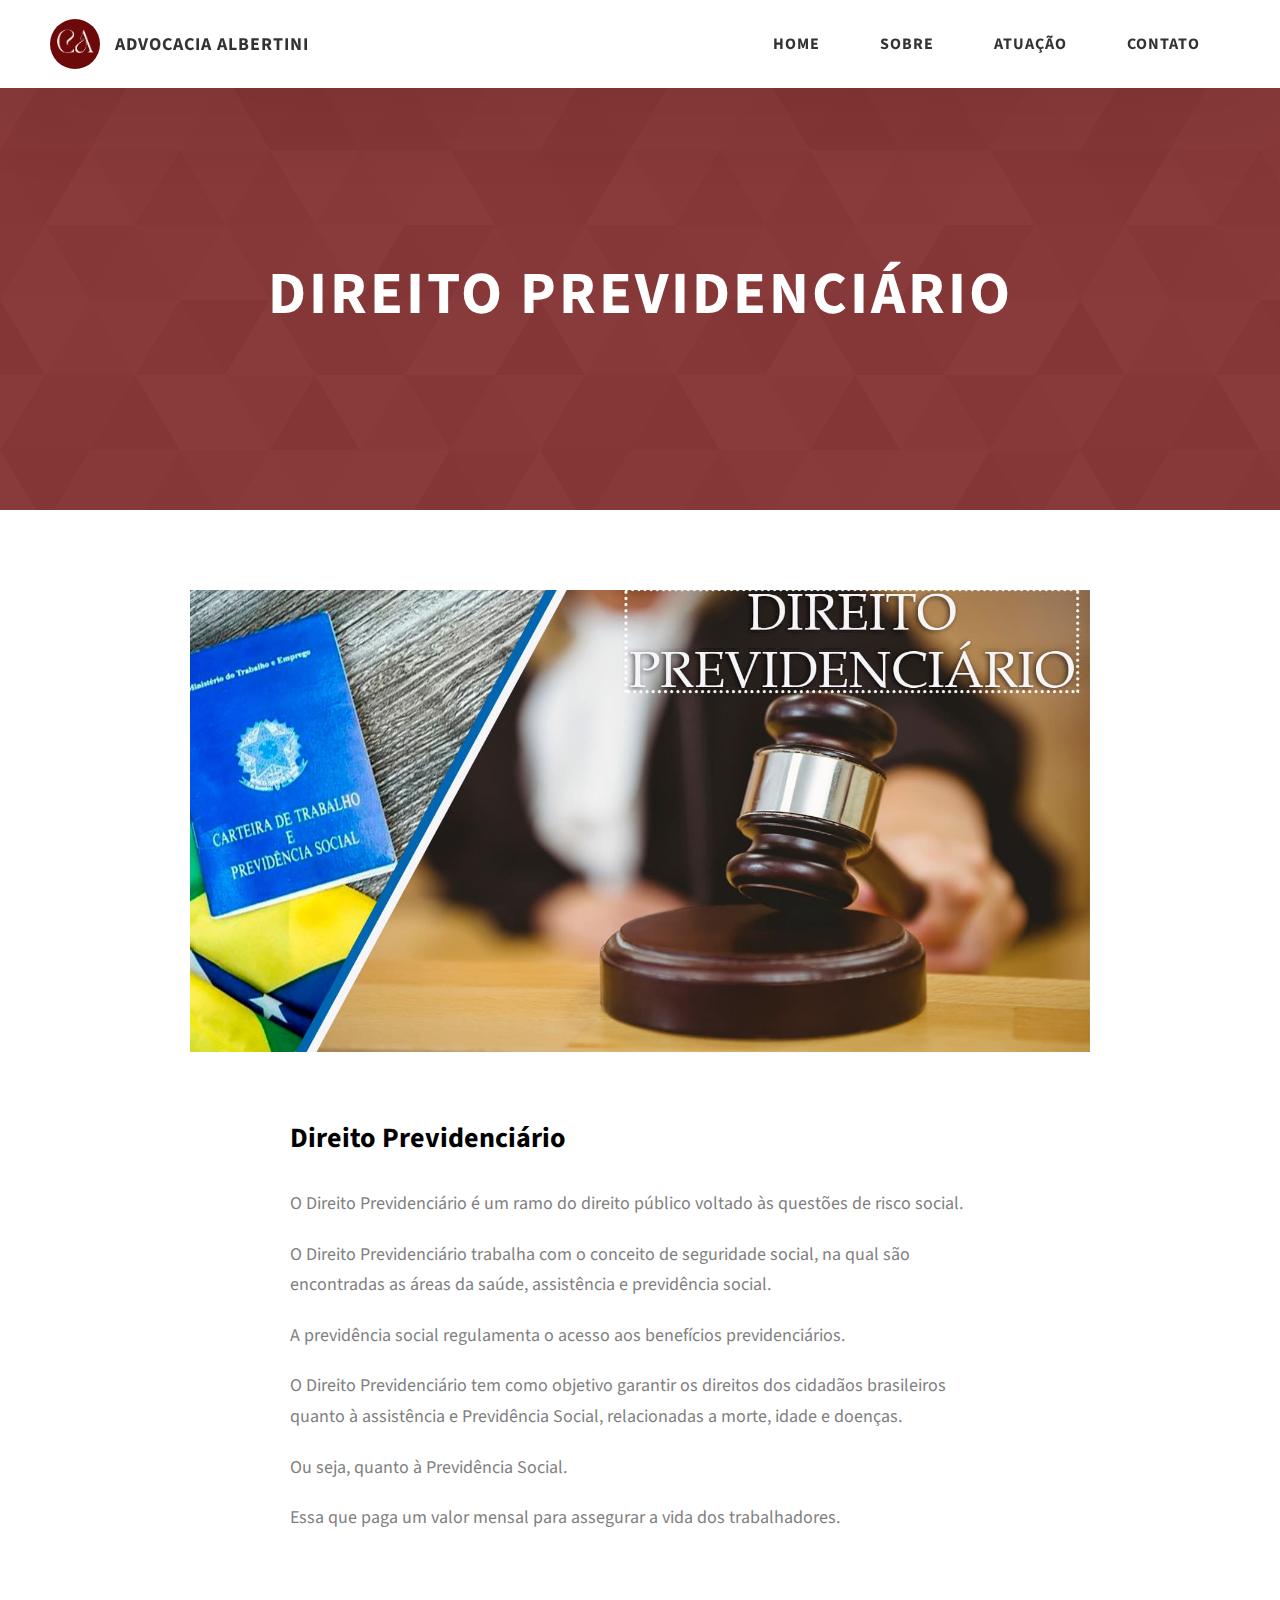
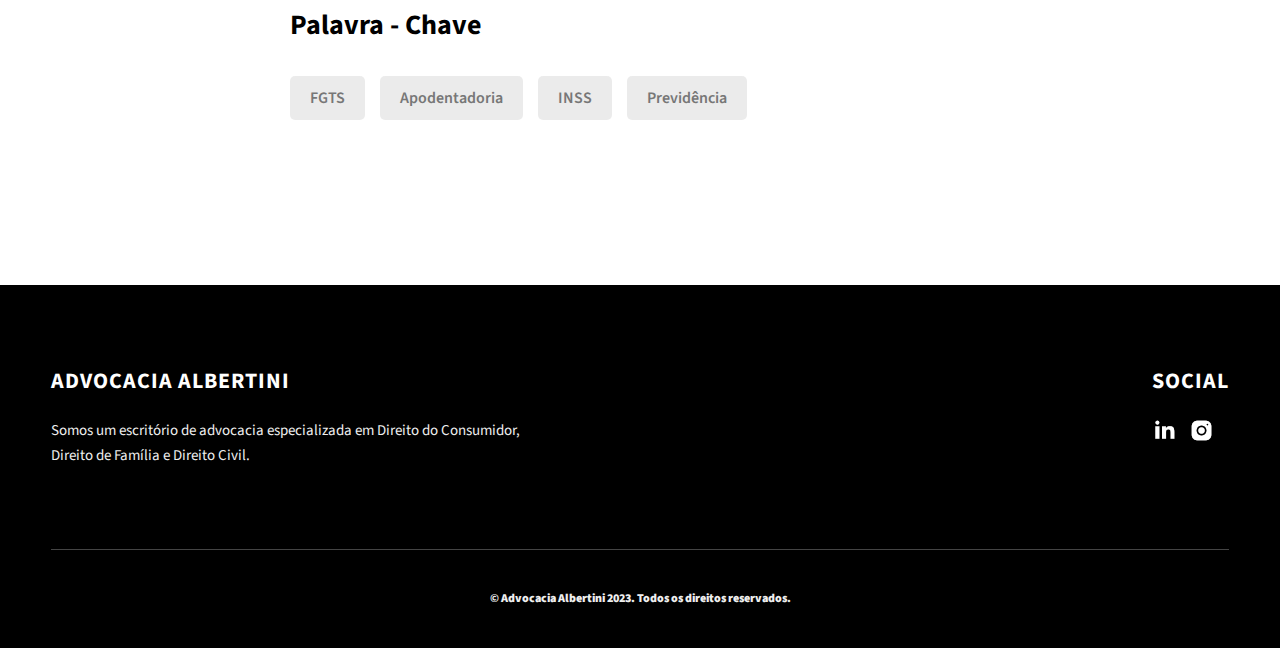
<file: project-3.html>
<!DOCTYPE html>
<html lang="pt-br">
  <head>
    <meta charset="UTF-8"/>
    <meta name="viewport" content="width=device-width, initial-scale=1.0"/>
    <meta http-equiv="X-UA-Compatible" content="ie=edge"/>
    <title>Direito Previdenciário</title>
    <meta name="description" content="Case study page of Project"/>
    <link rel="stylesheet" href="css/style.css"/>
    <link rel="preconnect" href="https://fonts.googleapis.com"/>
    <link rel="preconnect" href="https://fonts.gstatic.com" crossorigin />
    <link href="https://fonts.googleapis.com/css2?family=Source+Sans+Pro:wght@400;600;700;900&display=swap" rel="stylesheet"/>
  </head>
  <body>
    <header class="header">
      <div class="header__content">
        <div class="header__logo-container">
          <div class="header__logo-img-cont">
            <img
              src="./assets/png/calogo.png"
              alt="Ram Maheshwari Logo Image"
              class="header__logo-img"/>
          </div>
          <span class="header__logo-sub">ADVOCACIA ALBERTINI</span>
        </div>
        <div class="header__main">
          <ul class="header__links">
            <li class="header__link-wrapper">
              <a href="./index.html" class="header__link"> Home </a>
            </li>
            <li class="header__link-wrapper">
              <a href="./index.html#about" class="header__link"> Sobre </a>
            </li>
            <li class="header__link-wrapper">
              <a href="./index.html#projects" class="header__link"> Atuação </a>
            </li>
            <li class="header__link-wrapper">
              <a href="./index.html#contact" class="header__link"> Contato </a>
            </li>
          </ul>
          <div class="header__main-ham-menu-cont">
            <img src="./assets/svg/ham-menu.svg" alt="hamburger menu" class="header__main-ham-menu" />
            <img src="./assets/svg/ham-menu-close.svg" alt="hamburger menu close" class="header__main-ham-menu-close d-none"/>
          </div>
        </div>
      </div>
      <div class="header__sm-menu">
        <div class="header__sm-menu-content">
          <ul class="header__sm-menu-links">
            <li class="header__sm-menu-link">
              <a href="./index.html"> Home </a>
            </li>

            <li class="header__sm-menu-link">
              <a href="./index.html#about"> Sobre </a>
            </li>

            <li class="header__sm-menu-link">
              <a href="./index.html#projects"> Atuação </a>
            </li>

            <li class="header__sm-menu-link">
              <a href="./index.html#contact"> Contato </a>
            </li>
          </ul>
        </div>
      </div>
    </header>
    <section class="project-cs-hero">
      <div class="project-cs-hero__content">
        <h1 class="heading-primary"> Direito Previdenciário </h1>
      </div>
    </section>
    <section class="project-details">
      <div class="main-container">
        <div class="project-details__content">
          <div class="project-details__showcase-img-cont">
            <img src="./assets/jpeg/previdencia.jpg" alt="Project Image" class="project-details__showcase-img"/>
          </div>
          <div class="project-details__content-main">
            <div class="project-details__desc">
              <h3 class="project-details__content-title"> Direito Previdenciário </h3>
              <p class="project-details__desc-para">
                O Direito Previdenciário é um ramo do direito público voltado às questões de risco social.
              </p>
              <p class="project-details__desc-para"> 
                O Direito Previdenciário trabalha com o conceito de seguridade social, na qual são encontradas as áreas da saúde, assistência e previdência social.
              </p>
              <p class="project-details__desc-para">
                A previdência social regulamenta o acesso aos benefícios previdenciários.
              </p>
              <p class="project-details__desc-para"> 
                O Direito Previdenciário tem como objetivo garantir os direitos dos cidadãos brasileiros quanto à assistência e Previdência Social, relacionadas a morte, idade e doenças.
              </p>
              <p class="project-details__desc-para">
                Ou seja, quanto à Previdência Social.
              </p>
              <p class="project-details__desc-para">
                Essa que paga um valor mensal para assegurar a vida dos trabalhadores.
              </p>
            </div>
            <div class="project-details__tools-used">
              <h3 class="project-details__content-title">Palavra - Chave</h3>
              <div class="skills">
                <div class="skills__skill">FGTS</div>
                <div class="skills__skill">Apodentadoria</div>
                <div class="skills__skill">INSS</div>
                <div class="skills__skill">Previdência</div>
              </div>
            </div>
          </div>
        </div>
      </div>
    </section>
    <footer class="main-footer">
      <div class="main-container">
        <div class="main-footer__upper">
          <div class="main-footer__row main-footer__row-1">
            <h2 class="heading heading-sm main-footer__heading-sm">
              <span>Social</span>
            </h2>
            <div class="main-footer__social-cont">
              <a target="_blank" rel="noreferrer" href="https://www.linkedin.com/in/camilaalbertini/">
                <img class="main-footer__icon" src="./assets/png/linkedin-ico.png" alt="icon"/>
              </a>
              <!-- Facebbok
              <a target="_blank" rel="noreferrer" href="#">
                <img class="main-footer__icon" src="./assets/png/facebook-ico.png" alt="icon" />
              </a>-->
              <a target="_blank" rel="noreferrer" href="https://www.instagram.com/camilaalbertiniadv/">
                <img class="main-footer__icon main-footer__icon--mr-none" src="./assets/png/insta-ico.png" alt="icon"/>
              </a>
            </div>
          </div>
          <div class="main-footer__row main-footer__row-2">
            <h4 class="heading heading-sm text-lt">ADVOCACIA ALBERTINI</h4>
            <p class="main-footer__short-desc">
              Somos um escritório de advocacia especializada em Direito do Consumidor, Direito de Família e Direito Civil.
            </p>
          </div>
        </div>


        <div class="main-footer__lower">
          <b>&copy; <strong>Advocacia Albertini 2023. Todos os direitos reservados.</strong></b>
        </div>
      </div>
    </footer>
    <script src="./index.js"></script>
  </body>
</html>
</file>
<file: css/style.css>
/*
0 - 600px:      Phone
600 - 900px:    Tablet portrait
900 - 1200px:   Tablet landscape
[1200 - 1800] is where our normal styles apply
1800px + :      Big desktop
$breakpoint arguement choices:
- phone
- tab-port
- tab-land
- big-desktop

Inside media queries 1em is always 16px i.e 1em = 16px at every screen size only inside media queries
*/
*,
*::after,
*::before {
  margin: 0;
  padding: 0;
  box-sizing: inherit;
  font-family: inherit; }

html {
  font-size: 62.5%;
  scroll-behavior: smooth; }
  @media only screen and (max-width: 75em) {
    html {
      font-size: 59%; } }
  @media only screen and (max-width: 56.25em) {
    html {
      font-size: 56%; } }
  @media only screen and (min-width: 112.5em) {
    html {
      font-size: 65%; } }

body {
  box-sizing: border-box;
  position: relative;
  line-height: 1.5;
  font-family: sans-serif;
  overflow-x: hidden;
  overflow-y: scroll;
  font-family: 'Source Sans Pro', sans-serif; }

a {
  text-decoration: none;
  color: inherit; }

li {
  list-style: none; }

input:focus,
button:focus,
a:focus,
textarea:focus {
  outline: none; }

button {
  border: none;
  cursor: pointer; }

textarea {
  resize: none; }

.heading-primary {
  font-size: 6rem;
  text-transform: uppercase;
  letter-spacing: 3px;
  text-align: center; }
  @media only screen and (max-width: 37.5em) {
    .heading-primary {
      font-size: 4.5rem; } }

.heading-sec__mb-bg {
  margin-bottom: 11rem; }
  @media only screen and (max-width: 56.25em) {
    .heading-sec__mb-bg {
      margin-bottom: 8rem; } }

.heading-sec__mb-med {
  margin-bottom: 9rem; }
  @media only screen and (max-width: 56.25em) {
    .heading-sec__mb-med {
      margin-bottom: 8rem; } }

.heading-sec__main {
  display: block;
  font-size: 4rem;
  text-transform: uppercase;
  letter-spacing: 1px;
  letter-spacing: 3px;
  text-align: center;
  margin-bottom: 3.5rem;
  position: relative; }
  .heading-sec__main--lt {
    color: #fff; }
    .heading-sec__main--lt::after {
      content: '';
      background: #fff !important; }
  .heading-sec__main::after {
    content: '';
    position: absolute;
    top: calc(100% + 1.5rem);
    height: 5px;
    width: 3rem;
    background: #6C0909;
    left: 50%;
    transform: translateX(-50%);
    border-radius: 5px; }
    @media only screen and (max-width: 37.5em) {
      .heading-sec__main::after {
        top: calc(100% + 1.2rem); } }

.heading-sec__sub {
  display: block;
  text-align: center;
  color: #777;
  font-size: 2rem;
  font-weight: 500;
  max-width: 80rem;
  margin: auto;
  line-height: 1.6; }
  @media only screen and (max-width: 37.5em) {
    .heading-sec__sub {
      font-size: 1.8rem; } }
  .heading-sec__sub--lt {
    color: #eee; }

.heading-sm {
  font-size: 2.2rem;
  text-transform: uppercase;
  letter-spacing: 1px; }

.main-container {
  max-width: 120rem;
  margin: auto;
  width: 92%; }

.btn {
  background: #fff;
  color: #333;
  text-transform: uppercase;
  letter-spacing: 2px;
  display: inline-block;
  font-weight: 700;
  border-radius: 5px;
  box-shadow: 0 5px 15px 0 rgba(0, 0, 0, 0.15);
  transition: transform .3s; }
  .btn:hover {
    transform: translateY(-3px); }
  .btn--bg {
    padding: 1.5rem 8rem;
    font-size: 2rem; }
  .btn--med {
    padding: 1.5rem 5rem;
    font-size: 1.6rem; }
  .btn--theme {
    background: #6C0909;
    color: #fff; }
  .btn--theme-inv {
    color: #6C0909;
    background: #fff;
    border: 2px solid #6C0909;
    box-shadow: none;
    padding: calc(1.5rem - 2px) calc(5rem - 2px); }

.sec-pad {
  padding: 12rem 0; }
  @media only screen and (max-width: 56.25em) {
    .sec-pad {
      padding: 8rem 0; } }

.text-primary {
  color: #fff;
  font-size: 2.2rem;
  text-align: center;
  width: 100%;
  line-height: 1.6; }
  @media only screen and (max-width: 37.5em) {
    .text-primary {
      font-size: 2rem; } }

.d-none {
  display: none; }

.home-hero {
  color: #fff;
  background: linear-gradient(to right, rgba(108, 9, 9, 0.8), rgba(108, 9, 9, 0.8)), url(../../assets/svg/common-bg.svg);
  background-position: center;
  height: 100vh;
  min-height: 80rem;
  max-height: 120rem;
  position: relative; }
  @media only screen and (max-width: 37.5em) {
    .home-hero {
      height: unset;
      min-height: unset; } }
  .home-hero__socials {
    position: absolute;
    top: 50%;
    border: 2px solid #eee;
    border-left: 2px solid #eee;
    transform: translateY(-50%); }
    @media only screen and (max-width: 56.25em) {
      .home-hero__socials {
        display: none; } }
  .home-hero__mouse-scroll-cont {
    position: absolute;
    bottom: 3%;
    left: 50%;
    transform: translateX(-50%); }
    @media only screen and (max-width: 37.5em) {
      .home-hero__mouse-scroll-cont {
        display: none; } }
  .home-hero__social {
    width: 5rem; }
  .home-hero__social-icon-link {
    width: 100%;
    display: block;
    padding: 1.2rem;
    border-bottom: 2px solid #eee;
    transition: background .3s; }
    .home-hero__social-icon-link:hover {
      background: rgba(255, 255, 255, 0.1); }
    .home-hero__social-icon-link--bd-none {
      border-bottom: 0; }
  .home-hero__social-icon {
    width: 100%; }
  .home-hero__content {
    position: absolute;
    top: 50%;
    left: 50%;
    transform: translate(-50%, -50%);
    max-width: 90rem;
    width: 92%; }
    @media only screen and (max-width: 37.5em) {
      .home-hero__content {
        padding: 19rem 0 13rem 0;
        margin: auto;
        position: static;
        transform: translate(0, 0); } }
  .home-hero__info {
    margin: 3rem auto 0 auto;
    max-width: 80rem; }
  .home-hero__cta {
    margin-top: 5rem;
    text-align: center; }

.about {
  background: #fafafa; }
  .about__content {
    display: grid;
    grid-template-columns: 1fr 1fr;
    grid-gap: 10rem; }
    @media only screen and (max-width: 56.25em) {
      .about__content {
        grid-template-columns: 1fr;
        grid-gap: 8rem; } }
    .about__content-title {
      font-weight: 700;
      font-size: 2.8rem;
      margin-bottom: 3rem; }
      @media only screen and (max-width: 37.5em) {
        .about__content-title {
          font-size: 2.4rem; } }
    .about__content-details-para {
      font-size: 1.8rem;
      color: grey;
      max-width: 60rem;
      line-height: 1.7;
      margin-bottom: 1rem; }
      .about__content-details-para--hl {
        font-weight: 700;
        margin: 0 3px; }
      .about__content-details-para:last-child {
        margin-bottom: 4rem; }

.projects__row {
  display: grid;
  grid-template-columns: 1.5fr 1fr;
  grid-gap: 5rem;
  margin-bottom: 11rem; }
  @media only screen and (max-width: 56.25em) {
    .projects__row {
      grid-template-columns: 1fr;
      grid-gap: 2rem;
      margin-bottom: 8rem; } }
  @media only screen and (max-width: 56.25em) {
    .projects__row {
      text-align: center; } }
  .projects__row:last-child {
    margin-bottom: 0; }
  .projects__row-img-cont {
    overflow: hidden; }
  .projects__row-img {
    width: 100%;
    display: block;
    object-fit: cover; }
  .projects__row-content {
    padding: 2rem 0;
    display: flex;
    justify-content: center;
    flex-direction: column;
    align-items: flex-start; }
    @media only screen and (max-width: 56.25em) {
      .projects__row-content {
        align-items: center; } }
    .projects__row-content-title {
      font-weight: 700;
      font-size: 2.8rem;
      margin-bottom: 2rem; }
      @media only screen and (max-width: 37.5em) {
        .projects__row-content-title {
          font-size: 2.4rem; } }
    .projects__row-content-desc {
      font-size: 1.8rem;
      color: grey;
      max-width: 60rem;
      line-height: 1.7;
      margin-bottom: 3rem; }
      @media only screen and (max-width: 37.5em) {
        .projects__row-content-desc {
          font-size: 1.7rem; } }

.contact {
  background: linear-gradient(to right, rgba(108, 9, 9, 0.8), rgba(108, 9, 9, 0.8)), url(../../assets/svg/common-bg.svg);
  background-size: cover;
  background-position: center; }
  .contact__form-container {
    box-shadow: 0 0 10px rgba(0, 0, 0, 0.1);
    background: white;
    padding: 4rem;
    margin-top: 6rem;
    max-width: 80rem;
    text-align: right;
    width: 95%;
    border-radius: 5px;
    margin: 5rem auto 0 auto; }
    @media only screen and (max-width: 37.5em) {
      .contact__form-container {
        padding: 3rem; } }
  .contact__form-field {
    margin-bottom: 4rem; }
    @media only screen and (max-width: 37.5em) {
      .contact__form-field {
        margin-bottom: 3rem; } }
  .contact__form-label {
    color: #666;
    font-size: 1.4rem;
    letter-spacing: 1px;
    font-weight: 700;
    margin-bottom: 1rem;
    display: block;
    text-align: left; }
  .contact__form-input {
    color: #333;
    padding: 2rem;
    width: 100%;
    border: 1px solid #ebebeb;
    font-size: 1.6rem;
    letter-spacing: 0px;
    background: #f0f0f0;
    border-radius: 5px;
    font-weight: 600;
    /* Code for Modern Browsers */
    /* Code for WebKit, Blink, Edge */
    /* Code for Internet Explorer 10-11 */
    /* Code for Microsoft Edge */
    /* Code for Mozilla Firefox 4 to 18 */
    /* Code for Mozilla Firefox 19+ */ }
    .contact__form-input::placeholder {
      color: #999;
      font-weight: 600;
      font-size: 1.6rem; }
    .contact__form-input::-webkit-input-placeholder {
      color: #999;
      font-weight: 600;
      font-size: 1.6rem; }
    .contact__form-input:-ms-input-placeholder {
      color: #999;
      font-weight: 600;
      font-size: 1.6rem; }
    .contact__form-input::-ms-input-placeholder {
      color: #999;
      font-weight: 600;
      font-size: 1.6rem; }
    .contact__form-input:-moz-placeholder {
      opacity: 1;
      color: #999;
      font-weight: 600;
      font-size: 1.6rem; }
    .contact__form-input::-moz-placeholder {
      opacity: 1;
      color: #999;
      font-weight: 600;
      font-size: 1.6rem; }
  .contact__btn {
    width: 30%;
    padding: 2rem 4rem;
    font-size: 1.6rem; }
    @media only screen and (max-width: 37.5em) {
      .contact__btn {
        width: 100%; } }

.project-cs-hero {
  color: #fff;
  background: linear-gradient(to right, rgba(108, 9, 9, 0.8), rgba(108, 9, 9, 0.8)), url(../../assets/svg/common-bg.svg);
  background-size: cover;
  background-position: center;
  position: relative; }
  @media only screen and (max-width: 37.5em) {
    .project-cs-hero {
      height: unset;
      min-height: unset; } }
  .project-cs-hero__content {
    padding: 25rem 0 17rem 0;
    max-width: 90rem;
    width: 92%;
    margin: auto; }
    @media only screen and (max-width: 37.5em) {
      .project-cs-hero__content {
        padding: 19rem 0 13rem 0;
        margin: auto;
        position: static;
        transform: translate(0, 0); } }
  .project-cs-hero__info {
    margin: 3rem auto 0 auto;
    max-width: 80rem; }
  .project-cs-hero__cta {
    margin-top: 5rem;
    text-align: center; }

.project-details__content {
  padding: 8rem 0;
  max-width: 90rem;
  margin: auto; }
  .project-details__content-title {
    font-weight: 700;
    font-size: 2.8rem;
    margin-bottom: 3rem; }
    @media only screen and (max-width: 37.5em) {
      .project-details__content-title {
        font-size: 2.4rem; } }

.project-details__showcase-img-cont {
  width: 100%;
  margin-bottom: 6rem; }

.project-details__showcase-img {
  width: 100%; }

.project-details__content-main {
  width: 100%;
  max-width: 70rem;
  margin: auto; }

.project-details__desc {
  margin: 0 0 7rem 0; }
  .project-details__desc-para {
    font-size: 1.8rem;
    line-height: 1.7;
    color: grey;
    margin-bottom: 2rem; }

.project-details__tools-used {
  margin: 0 0 7rem 0; }
  .project-details__tools-used-list {
    display: flex;
    flex-wrap: wrap; }
  .project-details__tools-used-item {
    padding: 1rem 2rem;
    margin-bottom: 1.5rem;
    margin-right: 1.5rem;
    font-size: 1.6rem;
    background: rgba(153, 153, 153, 0.2);
    border-radius: 5px;
    font-weight: 600;
    color: #777; }

.project-details__links {
  margin: 0 0; }
  .project-details__links-btn {
    margin-right: 2rem; }
    @media only screen and (max-width: 37.5em) {
      .project-details__links-btn {
        margin-right: 0;
        width: 70%;
        margin-bottom: 2rem;
        text-align: center; } }
    .project-details__links-btn:last-child {
      margin: 0; }
      @media only screen and (max-width: 37.5em) {
        .project-details__links-btn:last-child {
          margin: 0; } }

.header {
  position: fixed;
  width: 100%;
  z-index: 1000;
  background: #000;
  background: #fff;
  box-shadow: 0 10px 100px rgba(0, 0, 0, 0.1); }
  .header__content {
    display: flex;
    align-items: center;
    justify-content: space-between;
    padding: 1rem 5rem; }
    @media only screen and (max-width: 56.25em) {
      .header__content {
        padding: 0 2rem; } }
  .header__logo-container {
    display: flex;
    align-items: center;
    cursor: pointer;
    color: #333;
    transition: color .3s; }
    .header__logo-container:hover {
      color: #0062b9; }
  .header__logo-img-cont {
    width: 5rem;
    height: 5rem;
    border-radius: 50px;
    overflow: hidden;
    margin-right: 1.5rem;
    background: #6C0909; }
    @media only screen and (max-width: 56.25em) {
      .header__logo-img-cont {
        width: 4.5rem;
        height: 4.5rem;
        margin-right: 1.2rem; } }
  .header__logo-img {
    width: 100%;
    height: 100%;
    object-fit: cover;
    object-position: center;
    display: block; }
  .header__logo-sub {
    font-size: 1.8rem;
    text-transform: uppercase;
    font-weight: 700;
    letter-spacing: 1px; }
  .header__links {
    display: flex; }
    @media only screen and (max-width: 37.5em) {
      .header__links {
        display: none; } }
  .header__link {
    padding: 2.2rem 3rem;
    display: inline-block;
    font-size: 1.6rem;
    color: #333;
    text-transform: uppercase;
    letter-spacing: 1px;
    font-weight: 700;
    transition: color .3s; }
    .header__link:hover {
      color: #0062b9; }
    @media only screen and (max-width: 56.25em) {
      .header__link {
        padding: 3rem 1.8rem;
        font-size: 1.5rem; } }
  .header__main-ham-menu-cont {
    display: none;
    width: 3rem;
    padding: 2.2rem 0; }
    @media only screen and (max-width: 37.5em) {
      .header__main-ham-menu-cont {
        display: block; } }
  .header__main-ham-menu {
    width: 100%; }
  .header__main-ham-menu-close {
    width: 100%; }
  .header__sm-menu {
    background: #fff;
    position: absolute;
    width: 100%;
    top: 100%;
    visibility: hidden;
    opacity: 0;
    transition: all .3s;
    box-shadow: 0px 5px 5px 0px rgba(0, 0, 0, 0.1);
    -webkit-box-shadow: 0px 5px 5px 0px rgba(0, 0, 0, 0.1);
    -moz-box-shadow: 0px 5px 5px 0px rgba(0, 0, 0, 0.1); }
    .header__sm-menu--active {
      visibility: hidden;
      opacity: 0; }
      @media only screen and (max-width: 37.5em) {
        .header__sm-menu--active {
          visibility: visible;
          opacity: 1; } }
  .header__sm-menu-link a {
    display: block;
    text-decoration: none;
    padding: 2.5rem 3rem;
    font-size: 1.6rem;
    color: #333;
    text-align: right;
    border-bottom: 1px solid #eee;
    font-weight: 700;
    text-transform: uppercase;
    letter-spacing: 2px;
    transition: color .3s; }
    .header__sm-menu-link a:hover {
      color: #6C0909; }
  .header__sm-menu-link:first-child a {
    border-top: 1px solid #eee; }
  .header__sm-menu-link-last {
    border-bottom: 0; }

.main-footer {
  background: #000;
  color: #fff; }
  .main-footer__upper {
    display: flex;
    justify-content: space-between;
    padding: 8rem 0; }
    @media only screen and (max-width: 56.25em) {
      .main-footer__upper {
        padding: 6rem 0; } }
    @media only screen and (max-width: 37.5em) {
      .main-footer__upper {
        display: block; } }
  .main-footer__row-1 {
    order: 2; }
    @media only screen and (max-width: 56.25em) {
      .main-footer__row-1 {
        margin-bottom: 5rem; } }
  .main-footer__row-2 {
    width: 40%;
    order: 1;
    max-width: 50rem; }
    @media only screen and (max-width: 56.25em) {
      .main-footer__row-2 {
        width: 100%; } }
  .main-footer__short-desc {
    margin-top: 2rem;
    color: #eee;
    font-size: 1.5rem;
    line-height: 1.7; }
  .main-footer__social-cont {
    margin-top: 2rem; }
  .main-footer__icon {
    margin-right: 1rem;
    width: 2.5rem; }
    .main-footer__icon--mr-none {
      margin-right: 0; }
  .main-footer__lower {
    padding: 4rem 0;
    border-top: 1px solid #444;
    color: #eee;
    font-size: 1.2rem;
    text-align: left;
    text-align: center; }
    .main-footer__lower a {
      text-decoration: underline;
      font-weight: bold;
      margin-left: 2px; }
    @media only screen and (max-width: 56.25em) {
      .main-footer__lower {
        padding: 3.5rem 0; } }

.skills {
  display: flex;
  flex-wrap: wrap; }
  .skills__skill {
    padding: 1rem 2rem;
    margin-bottom: 1.5rem;
    margin-right: 1.5rem;
    font-size: 1.6rem;
    background: rgba(153, 153, 153, 0.2);
    border-radius: 5px;
    font-weight: 600;
    color: #777; }

.mouse {
  width: 25px;
  height: 40px;
  border: 2px solid #eee;
  border-radius: 60px;
  position: relative;
  overflow: hidden; }
  .mouse::before {
    content: '';
    width: 5px;
    height: 5px;
    position: absolute;
    top: 7px;
    left: 50%;
    transform: translateX(-50%);
    background-color: #eee;
    border-radius: 50%;
    opacity: 1;
    animation: wheel 1.3s infinite;
    -webkit-animation: wheel 1.3s infinite; }

@keyframes wheel {
  to {
    opacity: 0;
    top: 27px; } }

@-webkit-keyframes wheel {
  to {
    opacity: 0;
    top: 27px; } }
</file>
